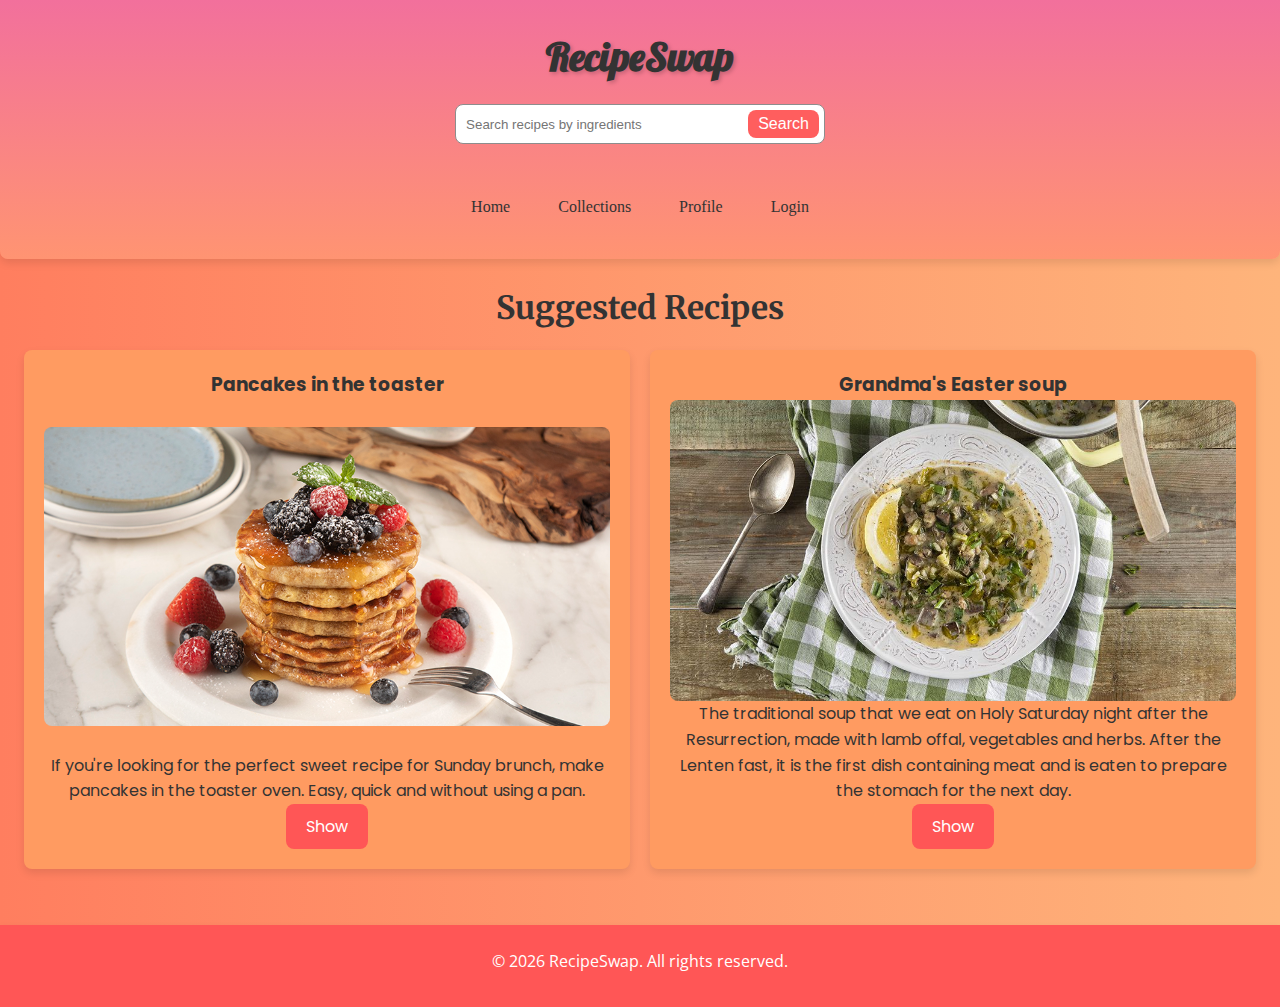
<file: index.html>
<!DOCTYPE html>
<html lang="el">
<head>
    <meta charset="UTF-8">
    <title>RecipeSwap - Discover and Share Delicious Recipes</title>
    <link rel="shortcut icon" type="x-icon" href="./images/bowl-food-solid.svg">
    <link rel="stylesheet" href="styles.css">
</head>
<body>
    <header>
        <h1>RecipeSwap</h1>
        <nav>
            <!-- Search Form -->
            <form id="search-form" class="search-form" action="url" method="get">
                <input id="search-input" type="text" name="search" placeholder="Search recipes by ingredients">
                <button type="submit">Search</button>
            </form>
            <br>
            <!-- Navigation Links -->
            <ul>
                <li class="active"><a href="index.html">Home</a></li>
                <li><a href="collections.html">Collections</a></li>
                <li><a href="profiles.html">Profile</a></li>
                <li><a href="login.html">Login</a></li>
            </ul>
        </nav>
    </header>
    <main>
        <section class="recipe">
            <h2>Suggested Recipes</h2>
            <div class="recipe-grid">
                <!-- Recipe Card 1 -->
                <article class="recipe-card">
                    <h3>Pancakes in the toaster</h3>
                    <img src="images/pancakes.jpg" alt="pancakes" height="250">
                    <p>If you're looking for the perfect sweet recipe for Sunday brunch, make pancakes in the toaster oven. Easy, quick and without using a pan.</p>
                    <a href="recipes/pancakes.html" class="button">Show</a>
                </article>
                <!-- Recipe Card 2 -->
                <article class="recipe-card">
                    <h3>Grandma's Easter soup</h3>
                    <img src="images/mageiritsa.jpg" alt="mageiritsa" height="250">
                    <p>The traditional soup that we eat on Holy Saturday night after the Resurrection, made with lamb offal, vegetables and herbs. After the Lenten fast, it is the first dish containing meat and is eaten to prepare the stomach for the next day.</p>
                    <a href="recipes/mageiritsa.html" class="button">Show</a>
                </article>
            </div>
        </section>
    </main>
    <footer>
        <p>&copy; <span id="year"></span> RecipeSwap. All rights reserved.</p>
    </footer>
    <script src="script.js"></script>
</body>
</html>
</file>
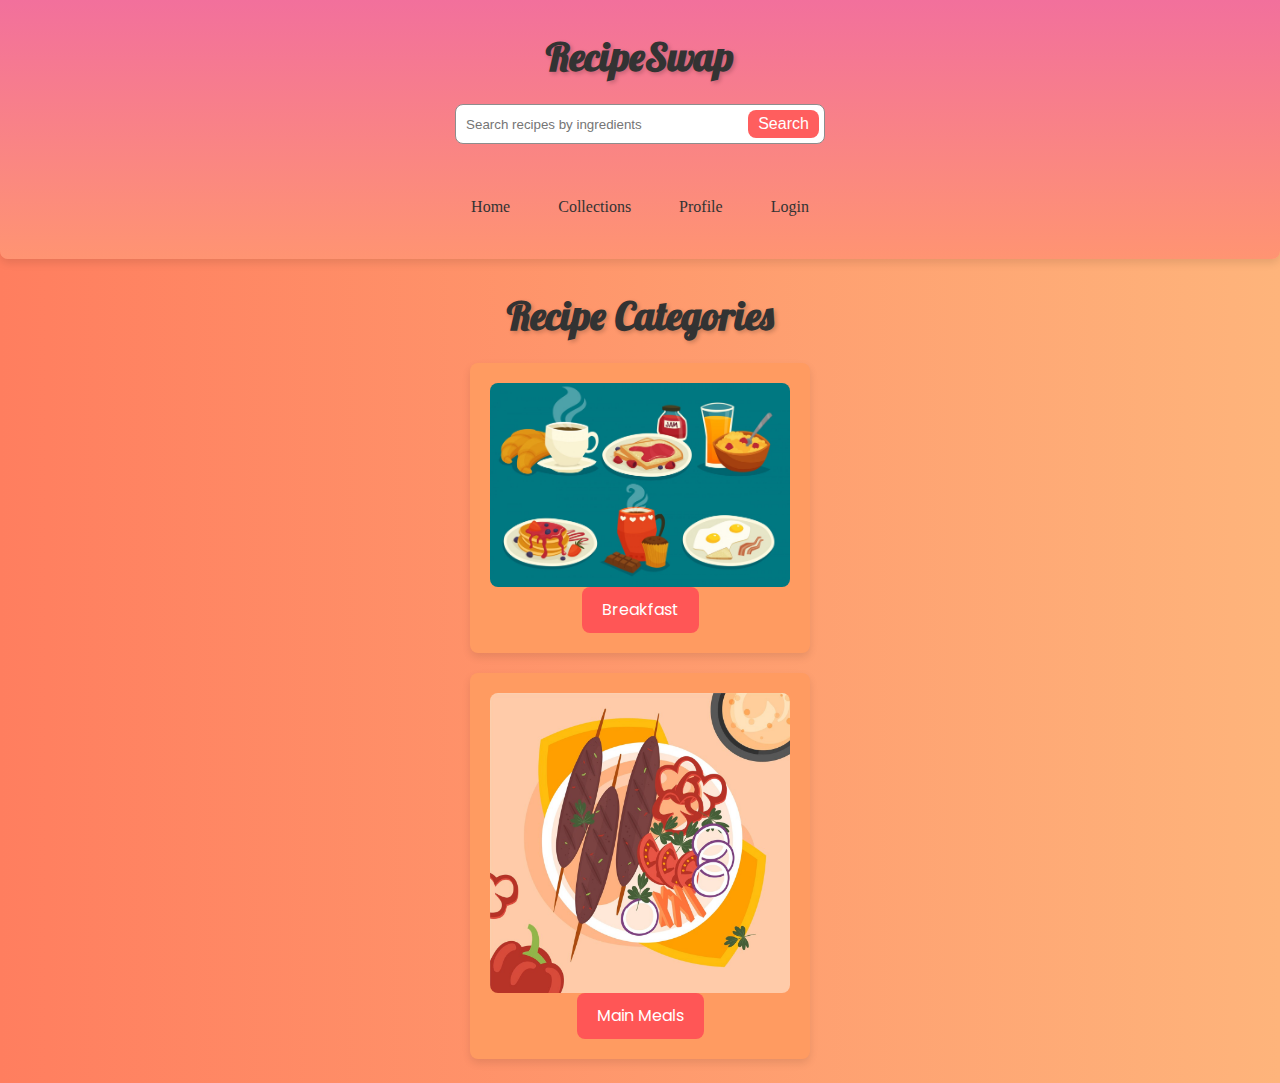
<file: collections.html>
<!DOCTYPE html>
<html lang="el">
	<head>
		<meta charset="UTF-8">
		<!-- Favicon -->
		<link rel="shortcut icon" type="x-icon" href="./images/bowl-food-solid.svg">
		<title>RecipeSwap</title>
		<!-- Stylesheet -->
		<link rel="stylesheet" href="styles.css">
	</head>
	<body>
		<header>
			<h1>RecipeSwap</h1>
			<nav>
				<!-- Search Form -->
				<form class="search-form" action="url" method="get">
					<input type="text" name="search" placeholder="Search recipes by ingredients">
					<button type="submit">Search</button>
				</form>
				<br>
				<!-- Navigation Links -->
				<ul>
					<li class="active"><a href="index.html">Home</a></li>
					<li><a href="collections.html">Collections</a></li>
					<li><a href="profiles.html">Profile</a></li>
					<li><a href="login.html">Login</a></li>
				</ul>
			</nav>
		</header>
		<main>
			<h1>Recipe Categories</h1>
			<div class="recipe-grid">
				<!-- Breakfast Category -->
				<div class="recipe-card">
					<img src="images/breakfast.png" alt="breakfast" width="300">
					<a href="collections/breakfast.html" class="button">Breakfast</a>
				</div>
				<!-- Main Meals Category -->
				<div class="recipe-card">
					<img src="images/meal.png" alt="meal" width="300">
					<a href="collections/meal.html" class="button">Main Meals</a>
				</div>
			</div>
		</main>
	</body>
</html>
</file>
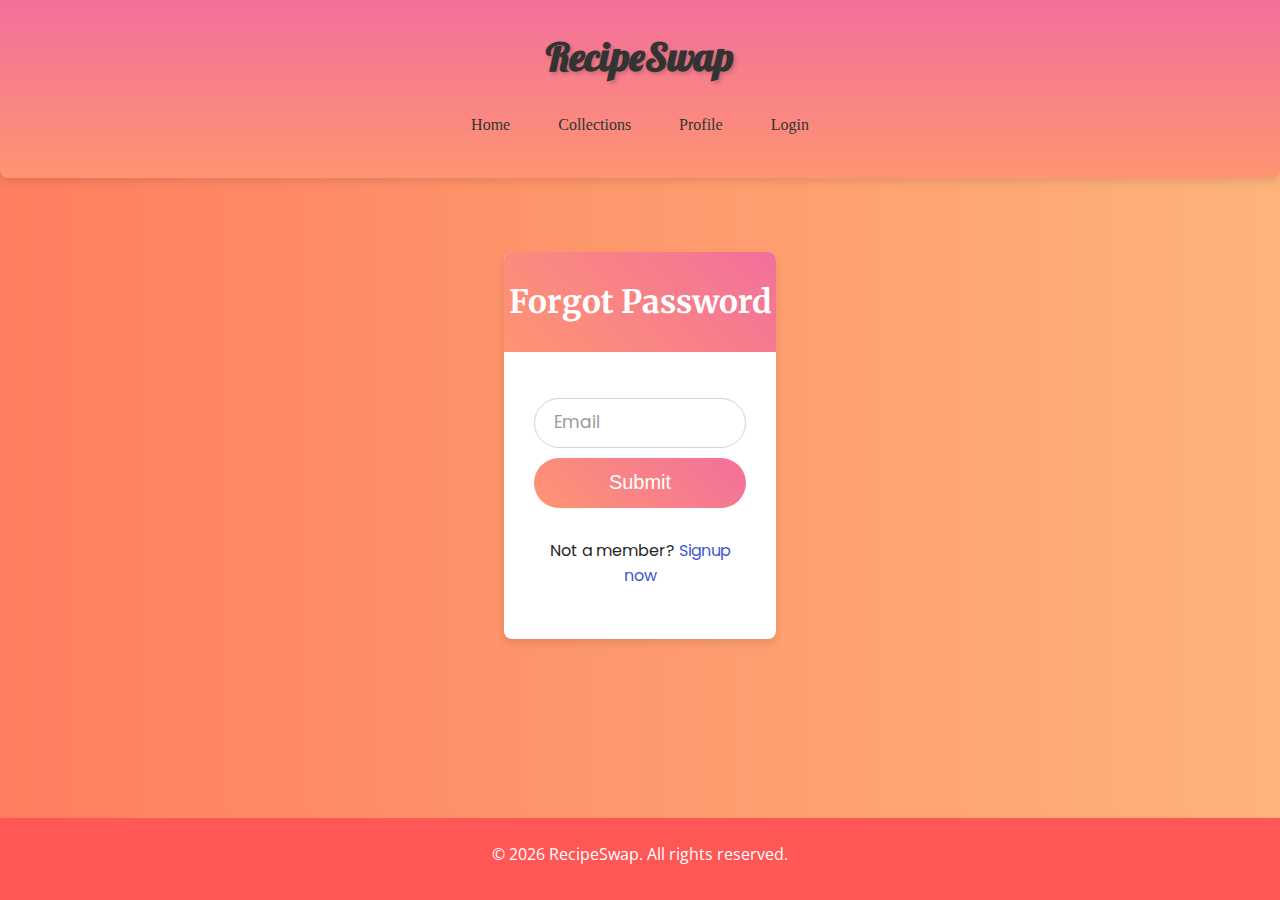
<file: forgot-password.html>
<!DOCTYPE html>
<html lang="en">

<head>
    <meta charset="UTF-8">
    <meta name="viewport" content="width=device-width, initial-scale=1.0">
    <title>RecipeSwap</title>
    <!-- Link to external stylesheet -->
    <link rel="stylesheet" href="styles.css">
    <!-- Link to external JavaScript file -->
    <script src="script.js"></script>
</head>

<body>
    <header>
        <h1>RecipeSwap</h1>
        <nav>
            <ul>
                <li><a href="index.html">Home</a></li>
                <li><a href="collections.html">Collections</a></li>
                <li><a href="profiles.html">Profile</a></li>
                <li><a href="login.html">Login</a></li>
            </ul>
        </nav>
    </header>

    <main>
        <div class="wrapper">
            <div class="title">
                <h2>Forgot Password</h2>
            </div>
            <form>
                <div class="field">
                    <input type="email" id="email" required>
                    <label for="email">Email</label>
                </div>
                <div class="field">
                    <input type="submit" value="Submit">
                </div>
                <div class="signup-link">
                    Not a member? <a href="signup.html">Signup now</a>
                </div>
            </form>
        </div>
    </main>

    <footer>
        <p>&copy; <span id="year"></span> RecipeSwap. All rights reserved.</p>
    </footer>
</body>

</html>
</file>
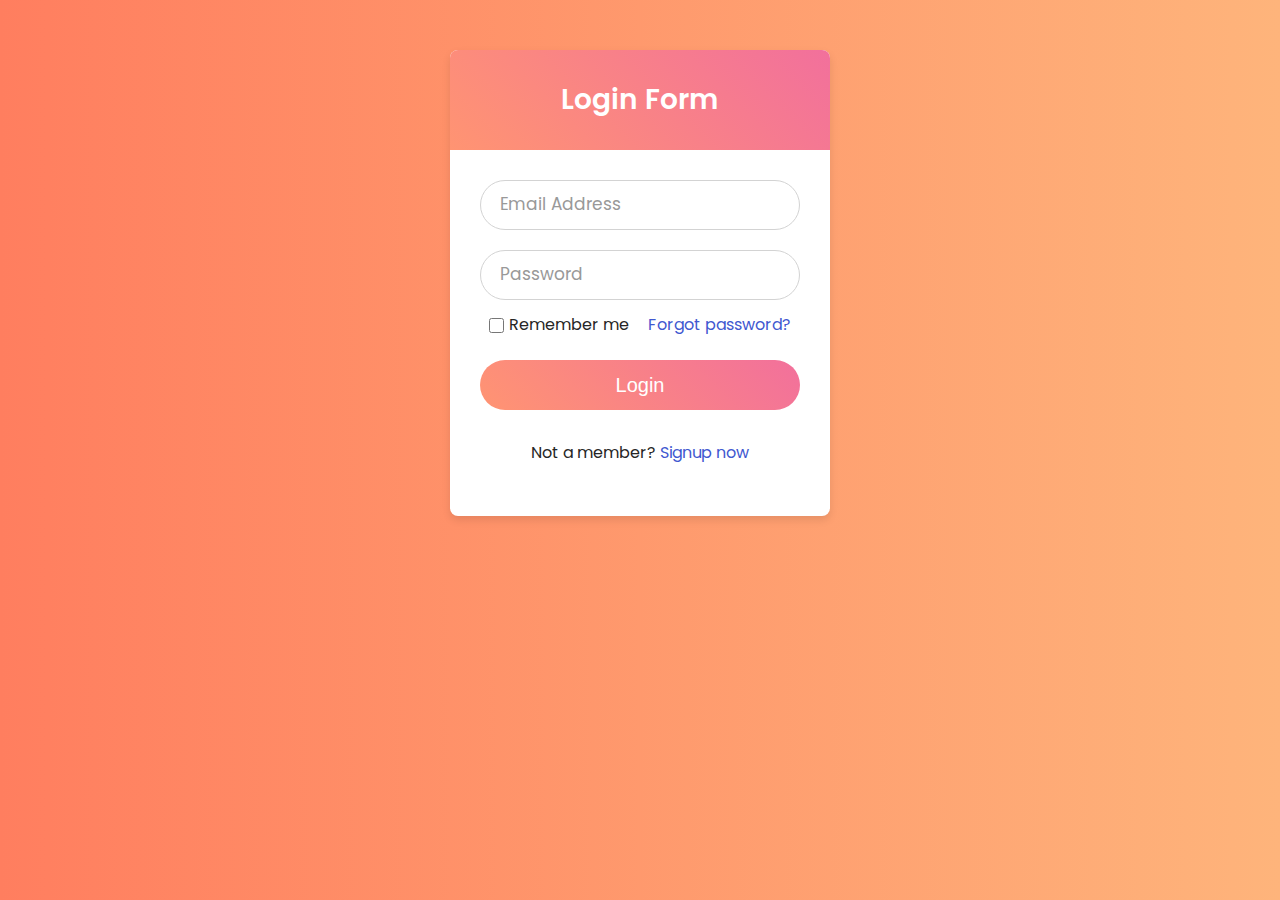
<file: login.html>
<!DOCTYPE html>
<html lang="en" dir="ltr">
   <head>
      <meta charset="utf-8">
      <title>Login Form Design | CodeLab</title>
      <link rel="stylesheet" href="styles.css">
   </head>
   <body>
      <div class="wrapper">
         <div class="title">
            Login Form
         </div>
         <form action="#">
            <div class="field">
               <input type="text" required>
               <label>Email Address</label>
            </div>
            <div class="field">
               <input type="password" required>
               <label>Password</label>
            </div>
            <div class="content">
               <div class="checkbox">
                  <input type="checkbox" id="remember-me">
                  <label for="remember-me">Remember me</label>
               </div>
               <div class="pass-link">
                  <a href="#">Forgot password?</a>
               </div>
            </div>
            <div class="field">
               <input type="submit" value="Login">
            </div>
            <div class="signup-link">
               Not a member? <a href="#">Signup now</a>
            </div>
         </form>
      </div>
   </body>
</html>
</file>
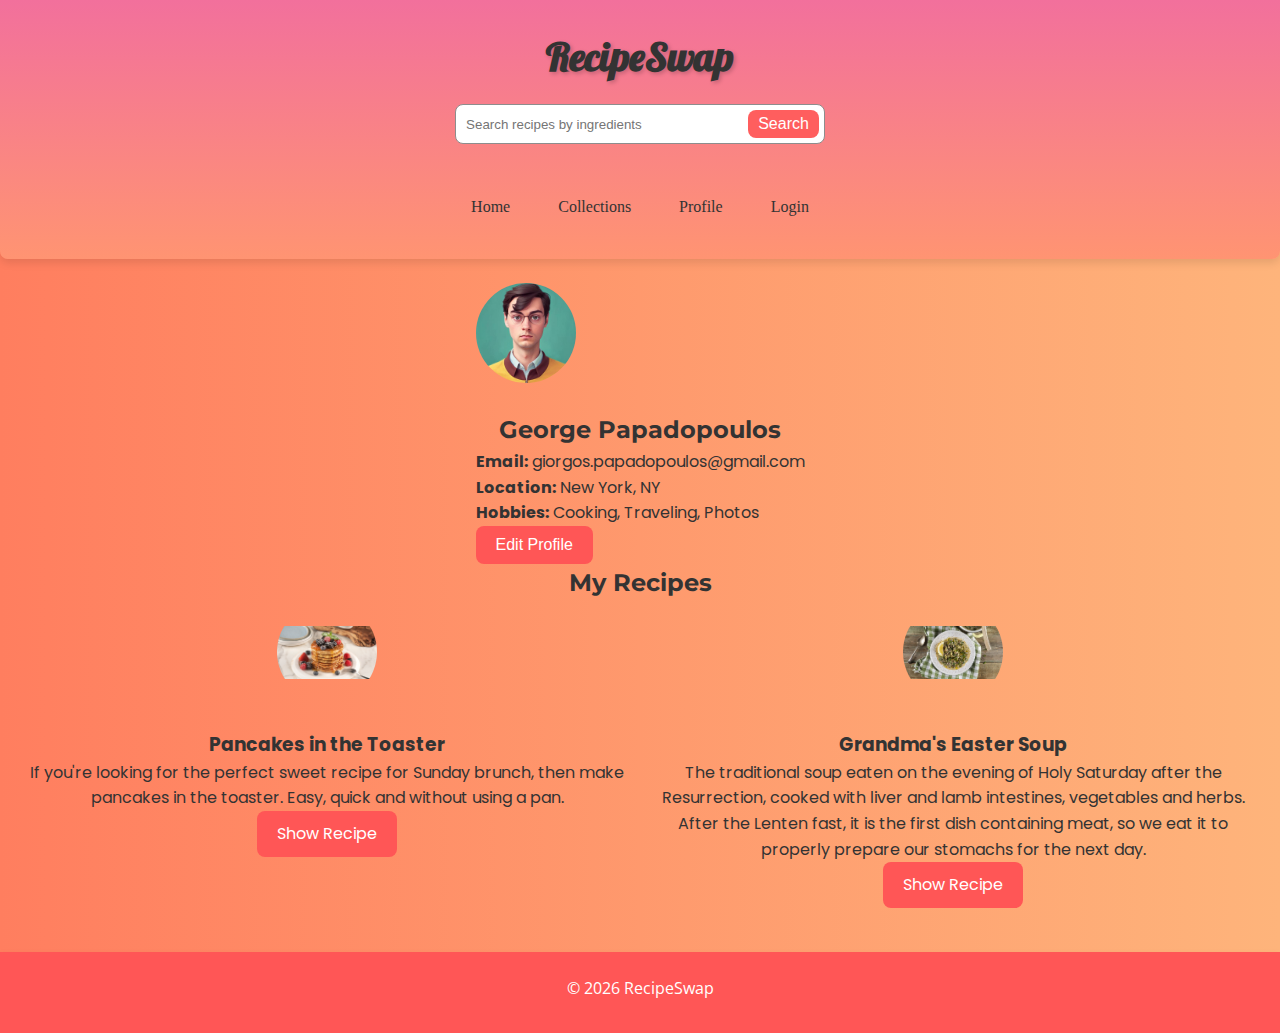
<file: profiles.html>
<!DOCTYPE html>
<html lang="el">
	<head>
		<meta charset="UTF-8">
		<title>RecipeSwap | Profile</title>
		<link rel="shortcut icon" type="x-icon" href="./images/bowl-food-solid.svg">
		<link rel="stylesheet" href="styles.css">
		<script src="script.js"></script>
	</head>
	<body>
		<header>
			<h1>RecipeSwap</h1>
			<nav>	
				<!-- Search Form -->
				<form class="search-form" action="#" method="get">
					<input type="text" name="search" placeholder="Search recipes by ingredients">
					<button type="submit">Search</button>
				</form>
				<br>
				<!-- Navigation Links -->
				<ul>
					<li class="active"><a href="index.html">Home</a></li>
					<li><a href="collections.html">Collections</a></li>
					<li><a href="profiles.html">Profile</a></li>
					<li><a href="login.html">Login</a></li>
				</ul>
			</nav>
		</header>
		<main>
			<section class="profile">
				<!-- User Information -->
				<div class="user-info">
					<!-- User Image -->
					<div class="user-image">
						<img src="images/pfp.jpg" alt="profile-pic" width="200">
					</div>
					<h2>George Papadopoulos</h2>
					<p><strong>Email:</strong> giorgos.papadopoulos@gmail.com</p>
					<p><strong>Location:</strong> New York, NY</p>
					<p><strong>Hobbies:</strong> Cooking, Traveling, Photos</p>
					<button class="button">Edit Profile</button>
				</div>
				<!-- User Recipes -->
				<div class="user-recipes">
					<h2>My Recipes</h2>
					<div class="recipe-grid">
						<!-- Recipe 1 -->
						<div class="recipe">
							<img src="images/pancakes.jpg" alt="pancakes">
							<h3>Pancakes in the Toaster</h3>
							<p>If you're looking for the perfect sweet recipe for Sunday brunch, then make pancakes in the toaster. Easy, quick and without using a pan.</p>
							<a href="recipes/pancakes.html" class="button">Show Recipe</a>
						</div>
						<!-- Recipe 2 -->
						<div class="recipe">
							<img src="images/mageiritsa.jpg" alt="mageiritsa" width="450">
							<h3>Grandma's Easter Soup</h3>
							<p>The traditional soup eaten on the evening of Holy Saturday after the Resurrection, cooked with liver and lamb intestines, vegetables and herbs. After the Lenten fast, it is the first dish containing meat, so we eat it to properly prepare our stomachs for the next day.</p>
							<a href="recipes/mageiritsa.html" class="button">Show Recipe</a>
						</div>
					</div>
				</div>
			</section>
		</main>
		<footer>
			<p>&copy; <span id="year"></span> RecipeSwap</p>
		</footer>
	</body>
</html>
</file>
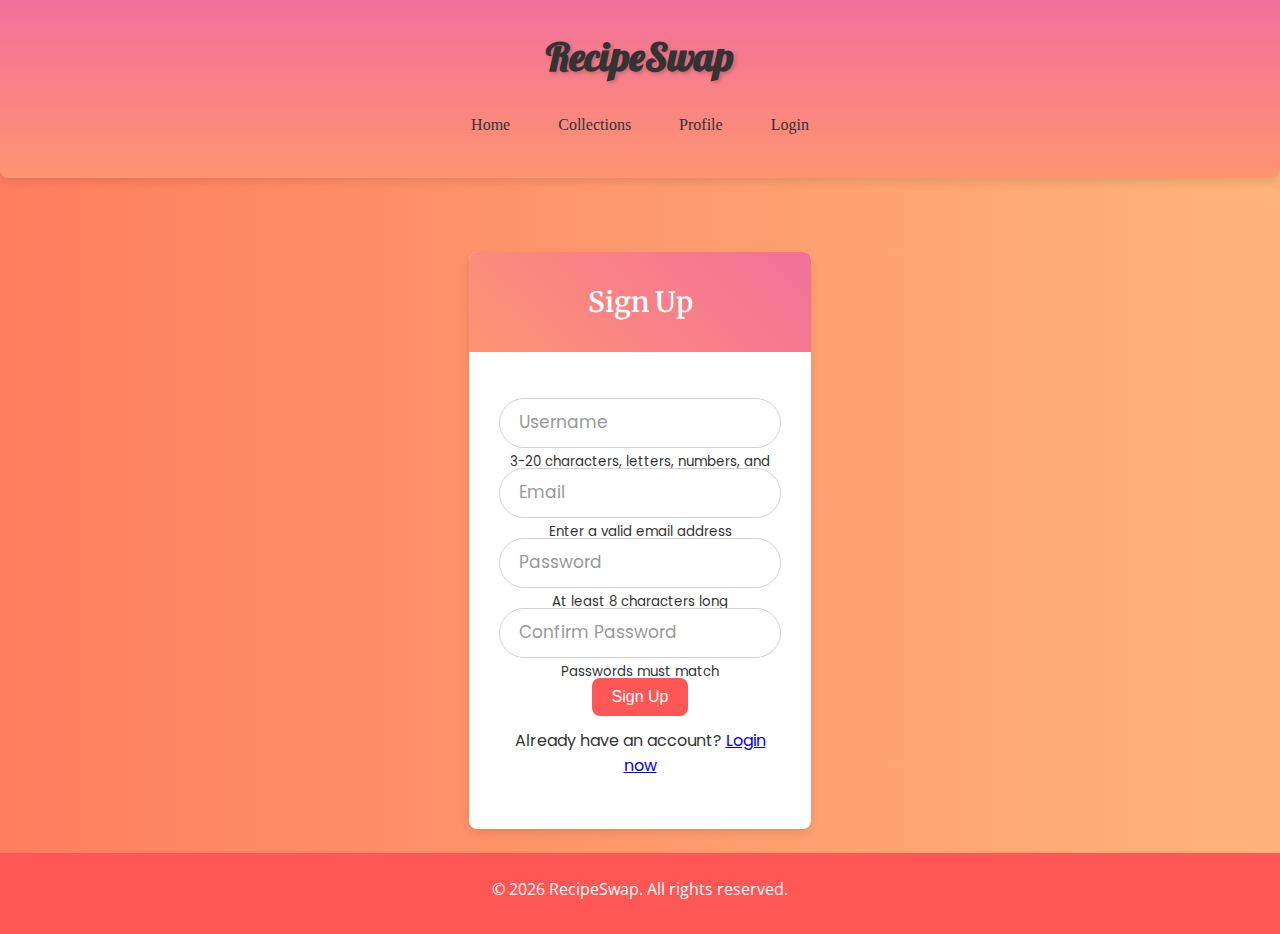
<file: signup.html>
<!DOCTYPE html>
<html lang="en">
<head>
    <meta charset="UTF-8">
    <meta name="viewport" content="width=device-width, initial-scale=1.0">
    <title>RecipeSwap - Sign Up</title>
    <link rel="stylesheet" href="styles.css">
    <script src="script.js" defer></script>
</head>
<body>
    <header>
        <h1>RecipeSwap</h1>
        <nav>	
            <ul>
                <li><a href="index.html">Home</a></li>
                <li><a href="collections.html">Collections</a></li>
                <li><a href="profiles.html">Profile</a></li>
                <li><a href="login.html">Login</a></li>
            </ul>
        </nav>
    </header>
    <main>
        <div class="wrapper">
            <h2 class="title">Sign Up</h2>
            <form id="signup-form" novalidate>
                <div class="field">
                    <input type="text" id="username" name="username" required minlength="3" maxlength="20" pattern="[a-zA-Z0-9_]+" aria-describedby="username-help">
                    <label for="username">Username</label>
                    <small id="username-help">3-20 characters, letters, numbers, and underscores only</small>
                </div>
                <div class="field">
                    <input type="email" id="email" name="email" required aria-describedby="email-help">
                    <label for="email">Email</label>
                    <small id="email-help">Enter a valid email address</small>
                </div>
                <div class="field">
                    <input type="password" id="password" name="password" required minlength="8" aria-describedby="password-help">
                    <label for="password">Password</label>
                    <small id="password-help">At least 8 characters long</small>
                </div>
                <div class="field">
                    <input type="password" id="confirm-password" name="confirm-password" required aria-describedby="confirm-password-help">
                    <label for="confirm-password">Confirm Password</label>
                    <small id="confirm-password-help">Passwords must match</small>
                </div>
                <div class="field">
                    <button type="submit">Sign Up</button>
                </div>
                <p class="login-link">
                    Already have an account? <a href="login.html">Login now</a>
                </p>
            </form>
        </div>
    </main>
    <footer>
        <p>&copy; <span id="year"></span> RecipeSwap. All rights reserved.</p>
    </footer>
</body>
</html>
</file>
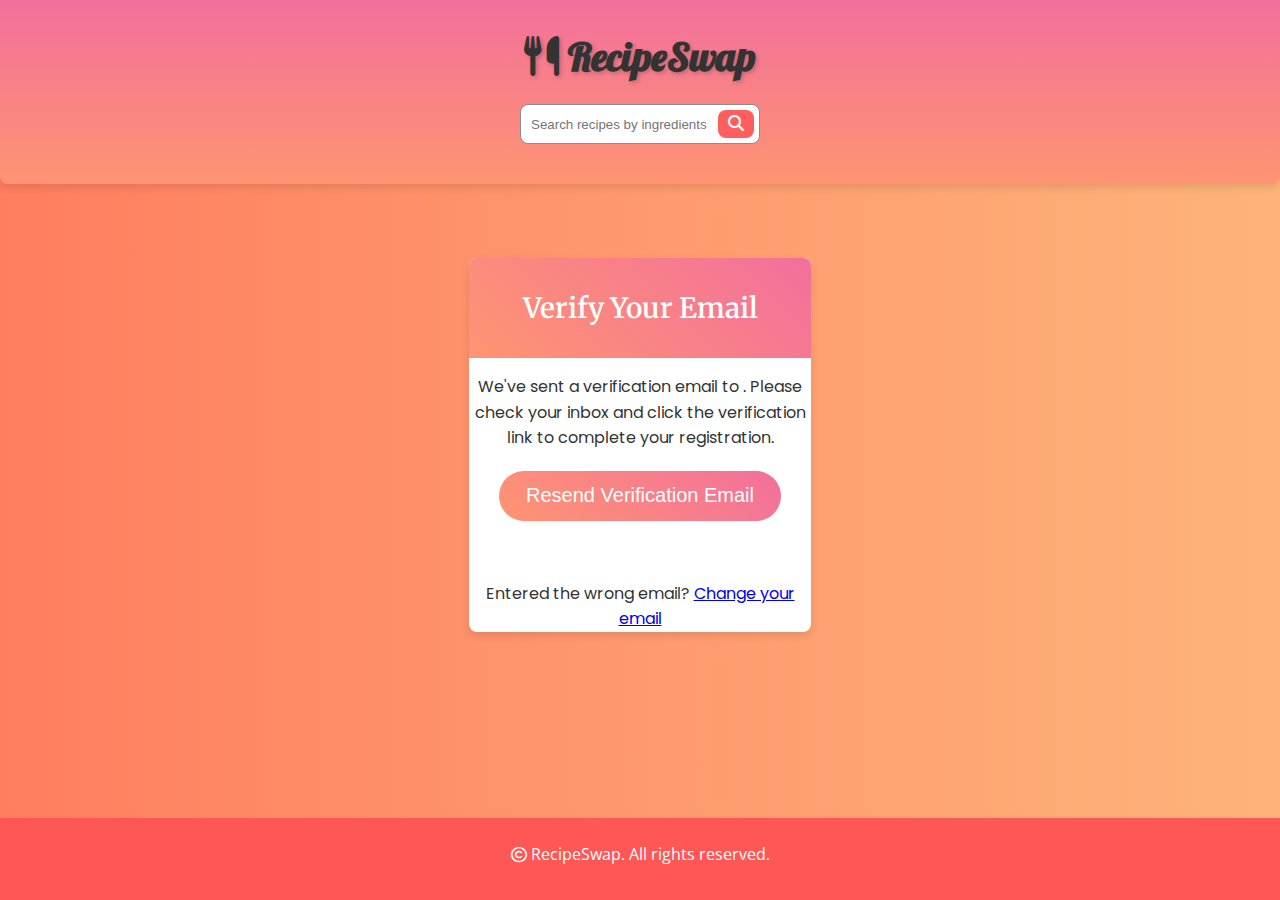
<file: verify-email.html>
<!DOCTYPE html>
<html lang="en">
<head>
    <meta charset="UTF-8">
    <meta name="viewport" content="width=device-width, initial-scale=1.0">
    <title>RecipeSwap - Verify Your Email</title>
    <link rel="stylesheet" href="styles.css">
    <link rel="stylesheet" href="https://cdnjs.cloudflare.com/ajax/libs/font-awesome/6.4.0/css/all.min.css">
    <link rel="shortcut icon" type="image/png" href="https://img.icons8.com/fluency/48/kawaii-taco.png">
    <script src="script.js" type="module"></script>
</head>
<body>
    <header>
        <h1><i class="fas fa-utensils"></i> RecipeSwap</h1>
        <nav>	
            <form class="search-form" action="/search" method="get">
                <input type="text" name="search" placeholder="Search recipes by ingredients" aria-label="Search recipes">
                <button type="submit"><i class="fas fa-search"></i></button>
            </form>
            <ul class="nav-links">
                <!-- This will be populated dynamically by JavaScript -->
            </ul>
        </nav>
    </header>
    <main>
        <div class="wrapper">
            <h2 class="title">Verify Your Email</h2>
            <div id="verification-message">
                <p>We've sent a verification email to <span id="user-email" class="highlighted-email"></span>. Please check your inbox and click the verification link to complete your registration.</p>
            </div>
            <form id="resend-verification-form">
                <div class="field">
                    <input type="submit" value="Resend Verification Email">
                </div>
            </form>
            <div class="signup-link">
                Entered the wrong email? <a href="#" id="change-email-link">Change your email</a>
            </div>
            <form id="change-email-form" style="display: none;">
                <div class="field">
                    <input type="email" id="new-email" name="new-email" placeholder=" " required>
                    <label for="new-email"><i class="fas fa-envelope"></i> New Email</label>
                </div>
                <div class="field">
                    <input type="submit" value="Update Email">
                </div>
            </form>
        </div>
    </main>
    <footer>
        <p><i class="far fa-copyright"></i> <span id="current-year"></span> RecipeSwap. All rights reserved.</p>
    </footer>
</body>
</html>
</file>
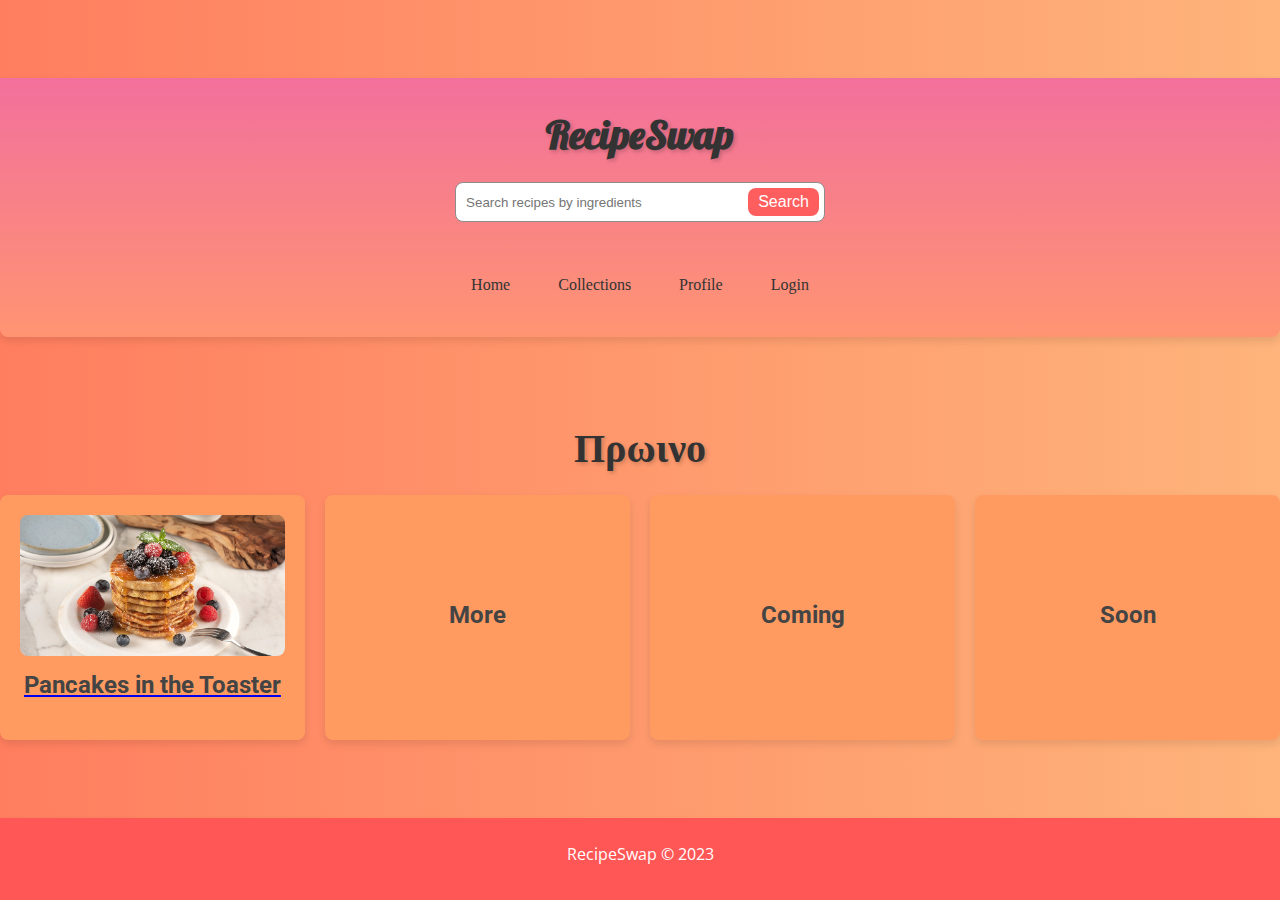
<file: collections/breakfast.html>
<!DOCTYPE html>
<html lang="el">
	<head>
		<meta charset="UTF-8">
		<title>RecipeSwap</title>
		<link rel="stylesheet" href="../styles.css">
		<style>

		</style>
	</head>
	<body>
		<header>
			<h1>RecipeSwap</h1>
			<nav>	
                <form class="search-form" action="url" method="get">
                    <input type="text" name="search" placeholder="Search recipes by ingredients">
                    <button type="submit">Search</button>
                </form>
				<br>
				<ul>
					<li class="active"><a href="../index.html">Home</a></li>
					<li><a href="../collections.html">Collections</a></li>
					<li><a href="../profiles.html">Profile</a></li>
					<li><a href="../login.html">Login</a></li>
				</ul>
			</nav>
		</header>
    <h1>Πρωινο</h1>
    <div class="recipe-grid">
        <a href="../recipes/pancakes.html">
            <div class="recipe-card">
                <img src="../images/pancakes.jpg" width="2700" alt="pancakes">
                <h2>Pancakes in the Toaster</h2>
            </div>
        </a>
            <div class="recipe-card">
                <h2>More</h2>
            </div>
            <div class="recipe-card">
                <h2>Coming</h2>
            </div>
            <div class="recipe-card">
                <h2>Soon</h2>
            </div>
    </div>
	<footer>
		<p>RecipeSwap &copy; 2023</p>
		</footer>
		 </body>
 </html>
</file>
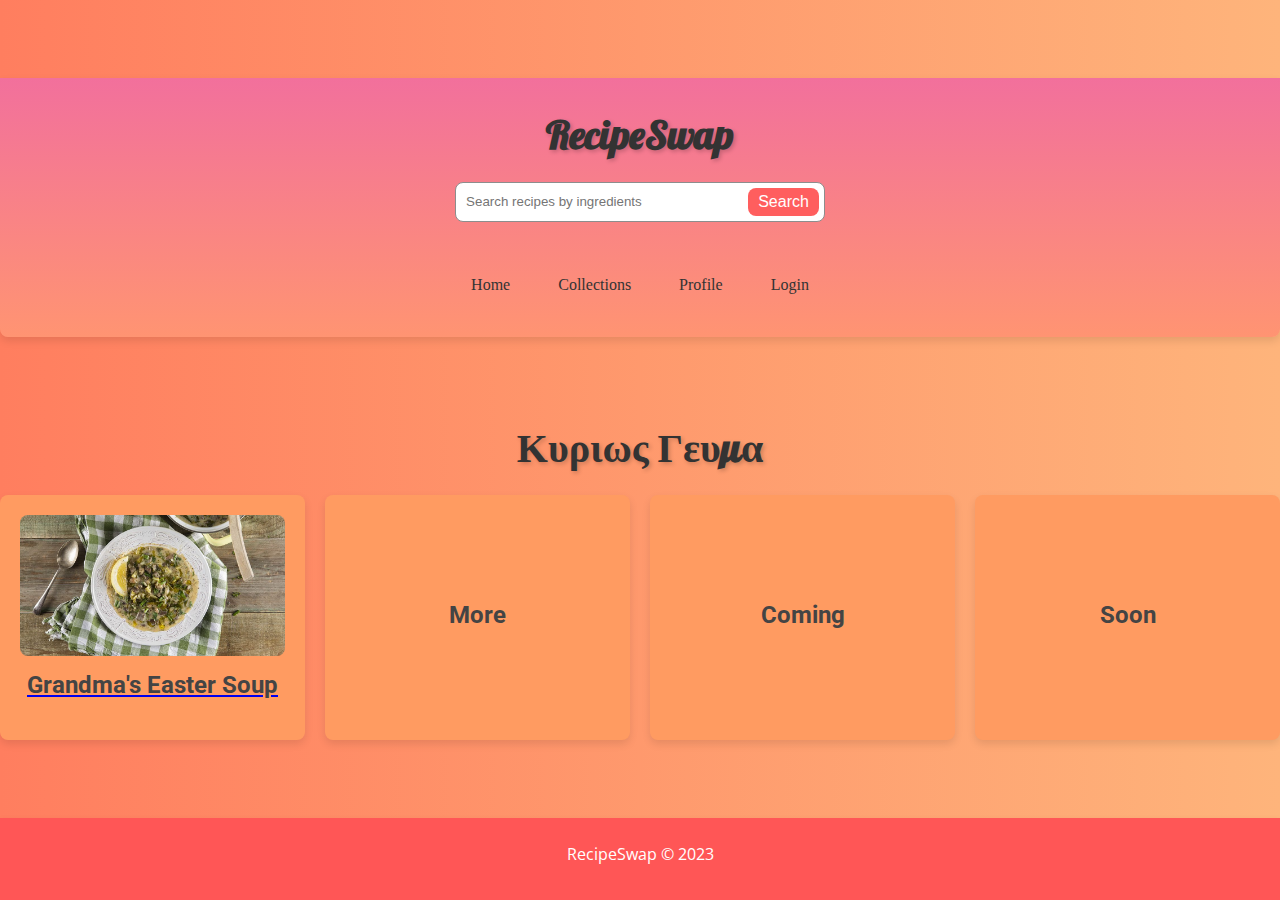
<file: collections/meal.html>
<!DOCTYPE html>
<html lang="el">
	<head>
		<meta charset="UTF-8">
		<title>RecipeSwap</title>
		<link rel="stylesheet" href="../styles.css">
		<style>

		</style>
	</head>
	<body>
		<header>
			<h1>RecipeSwap</h1>
			<nav>	
                <form class="search-form" action="url" method="get">
                    <input type="text" name="search" placeholder="Search recipes by ingredients">
                    <button type="submit">Search</button>
                </form>
				<br>
				<ul>
					<li class="active"><a href="../index.html">Home</a></li>
					<li><a href="../collections.html">Collections</a></li>
					<li><a href="../profiles.html">Profile</a></li>
					<li><a href="../login.html">Login</a></li>
				</ul>
			</nav>
		</header>
    <h1>Κυριως Γευμα</h1>
    <div class="recipe-grid">
        <a href="../recipes/mageiritsa.html">
            <div class="recipe-card">
                <img src="../images/mageiritsa.jpg" alt="pancakes">
                <h2>Grandma's Easter Soup</h2>
            </div>
        </a>
            <div class="recipe-card">
                <h2>More</h2>
            </div>
            <div class="recipe-card">
                <h2>Coming</h2>
            </div>
            <div class="recipe-card">
                <h2>Soon</h2>
            </div>
    </div>
	<footer>
		<p>RecipeSwap &copy; 2023</p>
		</footer>
		 </body>
 </html>
</file>
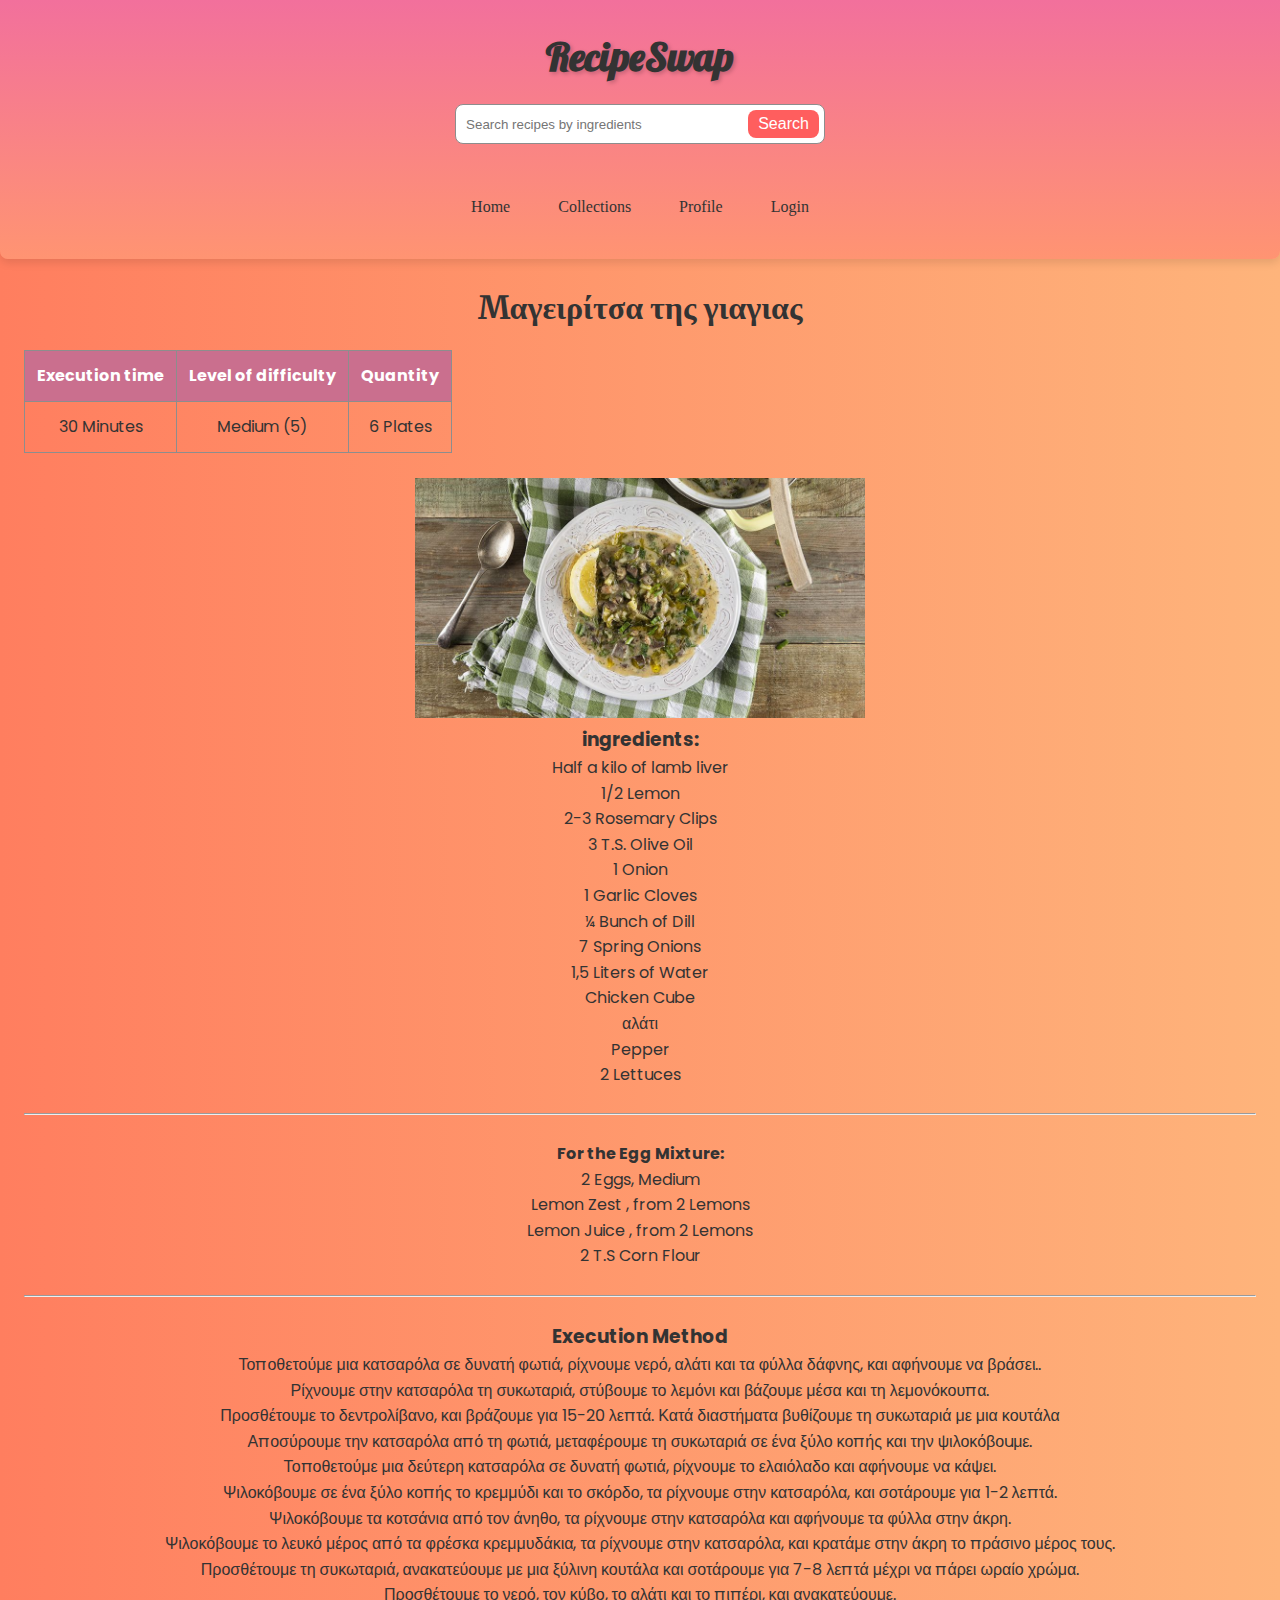
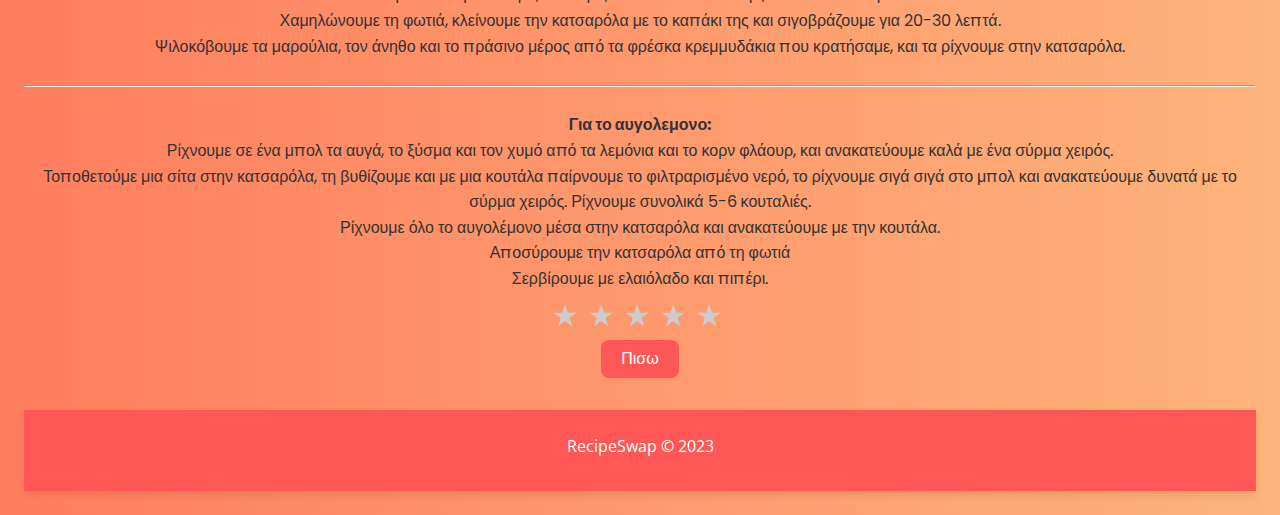
<file: recipes/mageiritsa.html>
<!DOCTYPE html>
<html lang="el">
	<head>
		<meta charset="UTF-8">
		<title>RecipeSwap</title>
		<link rel="stylesheet" href="../styles.css">
	</head>
	<body>
		<header>
			<h1>RecipeSwap</h1>
			<nav>	
                <form class="search-form" action="#" method="get">
                    <input type="text" name="search" placeholder="Search recipes by ingredients">
                    <button type="submit">Search</button>
                </form>
				<br>
				<ul>
					<li class="active"><a href="../main-file.html">Home</a></li>
					<li><a href="../collections.html">Collections</a></li>
					<li><a href="../profiles.html">Profile</a></li>
					<li><a href="../login.html">Login</a></li>
				</ul>
			</nav>
		</header>
		<main>
			<section>
				<div class="centered-element"><h2>Μαγειρίτσα της γιαγιας</h2></div>
				<div class="recipe">
					<table>
						<thead>
						  <tr>
							<th>Execution time</th>
							<th>Level of difficulty</th>
							<th>Quantity</th>
						  </tr>
						</thead>
						<tbody>
						  <tr>
							<td>30 Minutes</td>
							<td>Medium (5)</td>
							<td>6 Plates</td>
						  </tr>
						</tbody>
					  </table>
					  <br>
					<img src="../images/mageiritsa.jpg" alt="mageiritsa" width="450">
					<h3>ingredients:</h3>
					<p>Half a kilo of lamb liver<br>
					1/2 Lemon<br>
					2-3 Rosemary Clips<br>
					3 T.S. Olive Oil<br>
					1 Onion<br>
					1 Garlic Cloves<br>
					¼ Bunch of Dill<br>
					7 Spring Onions<br>
					1,5 Liters of Water<br>
					Chicken Cube<br>
					αλάτι<br>
					Pepper<br>
					2 Lettuces</p>
					<br>
						<hr>
						<br>
						<h4>For the Egg Mixture: </h4>
						<p>2 Eggs, Medium<br>
						Lemon Zest , from 2 Lemons<br>
						Lemon Juice , from 2 Lemons<br>
					  	 2 T.S Corn Flour</p>
						<br>
						<hr>
                        <br>
					<h3>Execution Method</h3>
					<p>Τοποθετούμε μια κατσαρόλα σε δυνατή φωτιά, ρίχνουμε νερό, αλάτι και τα φύλλα δάφνης, και αφήνουμε να βράσει..<br>
					Ρίχνουμε στην κατσαρόλα τη συκωταριά, στύβουμε το λεμόνι και βάζουμε μέσα και τη λεμονόκουπα.<br>
					Προσθέτουμε το δεντρολίβανο, και βράζουμε για 15-20 λεπτά. Κατά διαστήματα βυθίζουμε τη συκωταριά με μια κουτάλα<br>
					Αποσύρουμε την κατσαρόλα από τη φωτιά, μεταφέρουμε τη συκωταριά σε ένα ξύλο κοπής και την ψιλοκόβοuμε.<br>
					Τοποθετούμε μια δεύτερη κατσαρόλα σε δυνατή φωτιά, ρίχνουμε το ελαιόλαδο και αφήνουμε να κάψει.<br>
					Ψιλοκόβουμε σε ένα ξύλο κοπής το κρεμμύδι και το σκόρδο, τα ρίχνουμε στην κατσαρόλα, και σοτάρουμε για 1-2 λεπτά.<br>
					Ψιλοκόβουμε τα κοτσάνια από τον άνηθο, τα ρίχνουμε στην κατσαρόλα και αφήνουμε τα φύλλα στην άκρη.<br>
					Ψιλοκόβουμε το λευκό μέρος από τα φρέσκα κρεμμυδάκια, τα ρίχνουμε στην κατσαρόλα, και κρατάμε στην άκρη το πράσινο μέρος τους.<br>
					Προσθέτουμε τη συκωταριά, ανακατεύουμε με μια ξύλινη κουτάλα και σοτάρουμε για 7-8 λεπτά μέχρι να πάρει ωραίο χρώμα.<br>
					Προσθέτουμε το νερό, τον κύβο, το αλάτι και το πιπέρι, και ανακατεύουμε.<br>
					Χαμηλώνουμε τη φωτιά, κλείνουμε την κατσαρόλα με το καπάκι της και σιγοβράζουμε για 20-30 λεπτά.<br>
					Ψιλοκόβουμε τα μαρούλια, τον άνηθο και το πράσινο μέρος από τα φρέσκα κρεμμυδάκια που κρατήσαμε, και τα ρίχνουμε στην κατσαρόλα.</p>
					<br>
					<hr>
					<br>
					<h4>Για το αυγολεμονο: </h4>
						<p>Ρίχνουμε σε ένα μπολ τα αυγά, το ξύσμα και τον χυμό από τα λεμόνια και το κορν φλάουρ, και ανακατεύουμε καλά με ένα σύρμα χειρός.<br>
							Τοποθετούμε μια σίτα στην κατσαρόλα, τη βυθίζουμε και με μια κουτάλα παίρνουμε το φιλτραρισμένο νερό, το ρίχνουμε σιγά σιγά στο μπολ και ανακατεύουμε δυνατά με το σύρμα χειρός. Ρίχνουμε συνολικά 5-6 κουταλιές.<br>
							Ρίχνουμε όλο το αυγολέμονο μέσα στην κατσαρόλα και ανακατεύουμε με την κουτάλα.<br>
							Αποσύρουμε την κατσαρόλα από τη φωτιά<br>
							Σερβίρουμε με ελαιόλαδο και πιπέρι.</p>

							<div class="star-rating">
								<input id="star-5" type="radio" name="rating" value="5">
								<label for="star-5" title="5 stars">&#9733;</label>
								<input id="star-4" type="radio" name="rating" value="4">
								<label for="star-4" title="4 stars">&#9733;</label>
								<input id="star-3" type="radio" name="rating" value="3">
								<label for="star-3" title="3 stars">&#9733;</label>
								<input id="star-2" type="radio" name="rating" value="2">
								<label for="star-2" title="2 stars">&#9733;</label>
								<input id="star-1" type="radio" name="rating" value="1">
								<label for="star-1" title="1 star">&#9733;</label>
							  </div>	
							  <br>
							  <button onclick="goBack()">Πισω</button>
							  <script>
							  function goBack() {
							  window.history.back();
							  }
							  </script>  
				</div>
			</section>
 <footer>
     <p>RecipeSwap &copy; 2023</p>
	</footer>
</main>
 </body>
</html>
</file>
<file: styles.css>
/* Imports */
@import url('https://fonts.googleapis.com/css2?family=Poppins:wght@400;500;600;700&display=swap');
@import url('https://fonts.googleapis.com/css2?family=Roboto:wght@400;500;700&display=swap');
@import url('https://fonts.googleapis.com/css2?family=Merriweather:wght@400;700&display=swap');
@import url('https://fonts.googleapis.com/css2?family=Lobster&display=swap');
@import url('https://fonts.googleapis.com/css2?family=Montserrat:wght@400;500;700&display=swap');
@import url('https://fonts.googleapis.com/css2?family=Open+Sans:wght@400;600;700&display=swap');

/* Variables */
:root {
  /* Colors */
  --primary-color: #333;
  --secondary-color: #ffffff;
  --tertiary-color: #ff5e5e;
  --background-color: #f9f9f9;
  --button-color: #ff5656;
  --button-hover-color: #ff2929;
  --recipe-card-bg-color: #ff9b61;
  --th-color: #ca6f8e;
  --border-color: #8d8d8d;

  /* Box properties */
  --box-shadow: 0 4px 8px rgba(0, 0, 0, 0.1);
  --border-radius: 8px;

  /* Sizes */
  --padding: 1.5rem;
  --font-size: 16px;
  --line-height: 1.6;
}

/* Reset and base styles */
* {
  margin: 0;
  padding: 0;
  box-sizing: border-box;
}

html, body {
  height: 100%;
  display: flex;
  flex-direction: column;
  margin: 0;
  padding: 0;
  min-height: 100vh;
  background: linear-gradient(to right, #ff7e5f, #feb47b);
}

body {
  font-family: "Poppins", sans-serif;
  font-size: var(--font-size);
  line-height: var(--line-height);
  color: var(--primary-color);
  background-color: var(--background-color);
  transition: background-color 0.3s ease;
  scroll-behavior: smooth;
}

/* Layout */
main {
  flex: 1;
  max-width: 100%;
  margin: 0 auto;
  padding: var(--padding);
  animation: fadeIn 1s ease-in-out;
}

/* Header styles */
header {
  position: relative;
  top: 0;
  width: 100%;
  margin: auto;
  font-family: 'Pacifico', cursive;
  display: flex;
  flex-direction: column;
  align-items: center;
  background: linear-gradient(#f2709c, #ff9472);
  box-shadow: var(--box-shadow);
  padding: var(--padding);
  animation: fadeIn 1s ease-in-out;
  border-bottom-left-radius: var(--border-radius);
  border-bottom-right-radius: var(--border-radius);
}

h1 {
  color: var(--primary-color);
  font-size: 2.5rem;
  margin-bottom: 1rem;
  font-family: 'Lobster', cursive;
  text-shadow: 2px 2px 4px rgba(0, 0, 0, 0.2);
  text-align: center;
}

/* Navigation styles */
nav ul {
  width: 100%;
  list-style: none;
  display: flex;
  justify-content: center;
  padding: 0;
  flex-wrap: wrap;
}

nav ul li:not(:last-child) {
  margin-right: 1rem;
  margin-bottom: 0.5rem;
}

nav ul li a {
  color: var(--primary-color);
  text-decoration: none;
  padding: 0.5rem 1rem;
  transition: background-color 0.3s ease, color 0.3s ease;
  border-radius: var(--border-radius);
  display: inline-block;
}

nav ul li a.active,
nav ul li a:hover {
  background-color: var(--tertiary-color);
  color: var(--secondary-color);
}

/* Section styles */
section {
  margin-bottom: 2rem;
}

h2 {
  font-size: 2rem;
  margin-bottom: 1rem;
  font-family: 'Merriweather', serif;
  text-align: center;
}

/* Recipe grid styles */
.recipe-grid {
  display: grid;
  grid-template-columns: repeat(auto-fit, minmax(250px, 1fr));
  grid-gap: 20px;
}

/* Recipe card styles */
.recipe-card {
  display: flex;
  flex-direction: column;
  justify-content: center;
  align-items: center;
  background-color: var(--recipe-card-bg-color);
  padding: 20px;
  border-radius: var(--border-radius);
  box-shadow: var(--box-shadow);
  transition: all 0.2s ease-in-out;
  animation: slideInUp 0.5s ease-in-out;
}

.recipe-card:hover {
  transform: scale(1.05);
  box-shadow: 0px 0px 20px rgba(0, 0, 0, 0.2);
}

.recipe-card img {
  max-width: 100%;
  height: auto;
  border-radius: var(--border-radius);
  align-items: center;
  margin: auto;
  object-fit: cover;
}

.recipe-card h2 {
  margin-top: 10px;
  font-size: 1.5rem;
  font-weight: bold;
  text-align: center;
  color: #444;
  font-family: 'Roboto', sans-serif;
}

/* Search form styles */
.search-form {
  display: flex;
  align-items: center;
  border: 1px solid var(--border-color);
  border-radius: var(--border-radius);
  padding: 5px;
  background-color: var(--secondary-color);
  transition: box-shadow 0.3s ease;
  width: 100%;
  max-width: 400px;
  margin: 0 auto 1rem;
}

.search-form input[type="text"] {
  border: none;
  outline: none;
  padding: 5px;
  width: 100%;
}

.search-form button[type="submit"] {
  color: var(--secondary-color);
  background-color: var(--tertiary-color);
  border: none;
  outline: none;
  cursor: pointer;
  margin-left: 5px;
  transition: background-color 0.3s ease;
  padding: 5px 10px;
}

.search-form button[type="submit"]:hover {
  background-color: #f83c3c;
}

.search-form i {
  color: var(--secondary-color);
}

/* Footer styles */
footer {
  margin-top: auto;
  background-color: var(--button-color);
  color: var(--secondary-color);
  box-shadow: var(--box-shadow);
  padding: var(--padding);
  text-align: center;
}

footer p {
  margin-bottom: 0.5rem;
  font-family: 'Open Sans', sans-serif;
}

/* Button styles */
button,
.button {
  background-color: var(--button-color);
  color: var(--secondary-color);
  border: none;
  border-radius: var(--border-radius);
  padding: 10px 20px;
  font-size: 16px;
  cursor: pointer;
  outline: none;
  text-align: center;
  transition: background-color 0.3s ease, transform 0.2s ease;
}

.button {
  display: inline-block;
  text-decoration: none;
}

.button:hover,
button:hover {
  background-color: var(--button-hover-color);
  transform: scale(1.05);
}

.button:active,
button:active {
  background-color: var(--button-hover-color);
  transform: scale(0.95);
}

/* Utility classes */
.centered-element {
  margin: 0 auto;
  width: 100%;
  text-align: center;
}

/* Table styles */
table {
  border-collapse: collapse;
  width: 100%;
  margin: 0 auto;
  overflow-x: auto;
  display: block;
}

th,
td {
  text-align: center;
  padding: 12px;
  border: 1px solid var(--border-color);
}

th {
  background-color: var(--th-color);
  color: var(--secondary-color);
}

tr:nth-child(even) {
  background-color: var(--background-color);
}

/* Profile styles */
.container {
  display: grid;
  grid-template-columns: 1fr;
  grid-gap: 20px;
  align-items: center;
  padding: 20px;
}

.profile {
  display: flex;
  flex-direction: column;
  align-items: center;
  margin-bottom: 20px;
}

.profile img {
  width: 100px;
  height: 100px;
  border-radius: 50%;
  margin-bottom: 20px;
  object-fit: contain;
}

.profile h2 {
  font-size: 24px;
  margin: 0;
  font-family: 'Montserrat', sans-serif;
  text-align: center;
}

/* Recipe text alignment */
.recipe {
  text-align: center;
  direction: ltr;
}

/* Star rating styles */
.star-rating {
  direction: rtl;
  display: inline-block;
}

.star-rating input[type="radio"] {
  display: none;
}

.star-rating label {
  font-size: 30px;
  color: #ccc;
  margin-right: 5px;
  cursor: pointer;
  transition: transform 0.3s ease;
}

.star-rating label:hover,
.star-rating label:hover ~ label,
.star-rating input[type="radio"]:checked ~ label {
  color: #ffbf00;
}

/* Form styles */
.wrapper {
  text-align: center;
  margin: 50px auto 0;
  justify-content: center;
  height: auto;
  align-items: center;
  width: 90%;
  max-width: 380px;
  background: #ffffff;
  border-radius: var(--border-radius);
  box-shadow: var(--box-shadow);
}

.wrapper .title {
  font-size: 28px;
  font-weight: 600;
  line-height: 100px;
  color: #fff;
  user-select: none;
  border-radius: var(--border-radius) var(--border-radius) 0 0;
  background: linear-gradient(-135deg, #f2709c, #ff9472);
}

.wrapper form {
  padding: 10px 30px 50px 30px;
}

.wrapper form .field {
  height: 50px;
  width: 100%;
  margin-top: 20px;
  position: relative;
}

.wrapper form .field input {
  height: 100%;
  width: 100%;
  outline: none;
  font-size: 17px;
  padding-left: 20px;
  border: 1px solid lightgrey;
  border-radius: 25px;
  transition: all 0.3s ease;
}

.wrapper form .field input:focus,
form .field input:valid {
  border-color: #4158d0;
}

.wrapper form .field label {
  position: absolute;
  top: 50%;
  left: 20px;
  color: #999999;
  font-weight: 400;
  font-size: 17px;
  pointer-events: none;
  transform: translateY(-50%);
  transition: all 0.3s ease;
}

form .field input:focus ~ label,
form .field input:valid ~ label {
  top: 0%;
  font-size: 16px;
  color: #4158d0;
  background: #fff;
  transform: translateY(-50%);
}

form .content {
  display: flex;
  width: 100%;
  height: 50px;
  font-size: 16px;
  align-items: center;
  justify-content: space-around;
}

form .content .checkbox {
  display: flex;
  align-items: center;
  justify-content: center;
}

form .content input {
  width: 15px;
  height: 15px;
  background: red;
}

form .content label {
  color: #262626;
  user-select: none;
  padding-left: 5px;
}

form .content .pass-link {
  color: "";
}

form .field input[type="submit"] {
  color: #fff;
  border: none;
  padding-left: 0;
  margin-top: -10px;
  font-size: 20px;
  font-weight: 500;
  cursor: pointer;
  background: linear-gradient(-135deg, #f2709c, #ff9472);
  transition: all 0.3s ease;
}

form .field input[type="submit"]:active {
  transform: scale(0.95);
}

form .signup-link {
  color: #262626;
  margin-top: 20px;
  text-align: center;
}

form .pass-link a,
form .signup-link a {
  color: #4158d0;
  text-decoration: none;
}

form .pass-link a:hover,
form .signup-link a:hover {
  text-decoration: underline;
}

/* Animations */
@keyframes fadeIn {
  from { opacity: 0; }
  to { opacity: 1; }
}

@keyframes slideInUp {
  from {
    transform: translateY(20px);
    opacity: 0;
  }
  to {
    transform: translateY(0);
    opacity: 1;
  }
}

/* Responsive design */
@media (max-width: 768px) {
  h1 { font-size: 2rem; }
  h2 { font-size: 1.5rem; }
  nav ul {
    flex-direction: column;
    align-items: center;
  }
  nav ul li { margin-bottom: 0.5rem; }
  .recipe-grid { grid-template-columns: 1fr; }
  header {
    padding: 10px;
  }
  header h1 { font-size: 1.5rem; }
  .search-form {
    flex-direction: column;
    width: 100%;
  }
  .search-form input[type="text"] {
    width: 100%;
    margin-bottom: 10px;
  }
  .search-form button[type="submit"] { width: 100%; }
  main { padding: 10px; }
  .recipe-card {
    padding: 10px;
  }
  .recipe-card img {
    width: 100%;
    height: auto;
  }
  .recipe-card h2 { font-size: 1.2rem; }
  footer {
    padding: 10px;
  }
  footer p { font-size: 0.9rem; }
  footer .social-icons a { font-size: 1.2rem; }
}
</file>
